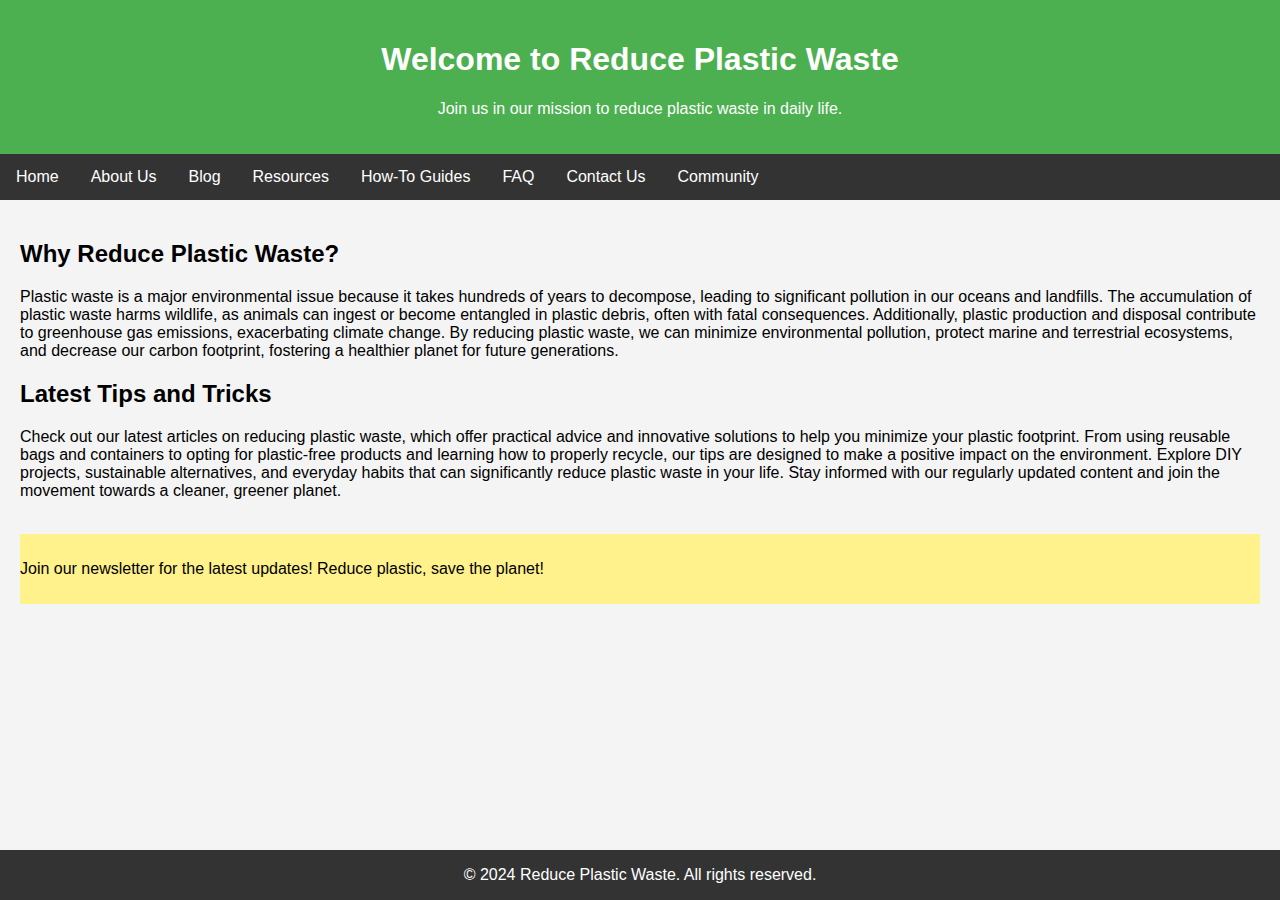
<file: index.html>
<!DOCTYPE html>
<html lang="en">
<head>
    <meta charset="UTF-8">
    <meta name="viewport" content="width=device-width, initial-scale=1.0">
    <title>Reduce Plastic Waste</title>
    <link rel="stylesheet" href="styles.css">
</head>
<body>
    <header>
        <h1>Welcome to Reduce Plastic Waste</h1>
        <p>Join us in our mission to reduce plastic waste in daily life.</p>
    </header>
    <nav>
        <ul>
            <li><a href="index.html">Home</a></li>
            <li><a href="about.html">About Us</a></li>
            <li><a href="blog.html">Blog</a></li>
            <li><a href="resources.html">Resources</a></li>
            <li><a href="guides.html">How-To Guides</a></li>
            <li><a href="faq.html">FAQ</a></li>
            <li><a href="contact.html">Contact Us</a></li>
            <li><a href="community.html">Community</a></li>
        </ul>
    </nav>
    <main>
        <section>
            <h2>Why Reduce Plastic Waste?</h2>
            <p>Plastic waste is a major environmental issue because it takes hundreds of years to decompose, leading to significant pollution in our oceans and landfills. The accumulation of plastic waste harms wildlife, as animals can ingest or become entangled in plastic debris, often with fatal consequences. Additionally, plastic production and disposal contribute to greenhouse gas emissions, exacerbating climate change. By reducing plastic waste, we can minimize environmental pollution, protect marine and terrestrial ecosystems, and decrease our carbon footprint, fostering a healthier planet for future generations.</p>
        </section>
        <section>
            <h2>Latest Tips and Tricks</h2>
            <p>Check out our latest articles on reducing plastic waste, which offer practical advice and innovative solutions to help you minimize your plastic footprint. From using reusable bags and containers to opting for plastic-free products and learning how to properly recycle, our tips are designed to make a positive impact on the environment. Explore DIY projects, sustainable alternatives, and everyday habits that can significantly reduce plastic waste in your life. Stay informed with our regularly updated content and join the movement towards a cleaner, greener planet.</p><br>
            <div class="marquee">
                <p>Join our newsletter for the latest updates! Reduce plastic, save the planet!</p>
            </div>
        </section>
    </main>
    <br>
    <footer>
        <p>&copy; 2024 Reduce Plastic Waste. All rights reserved.</p>
    </footer>
</body>
</html>
</file>
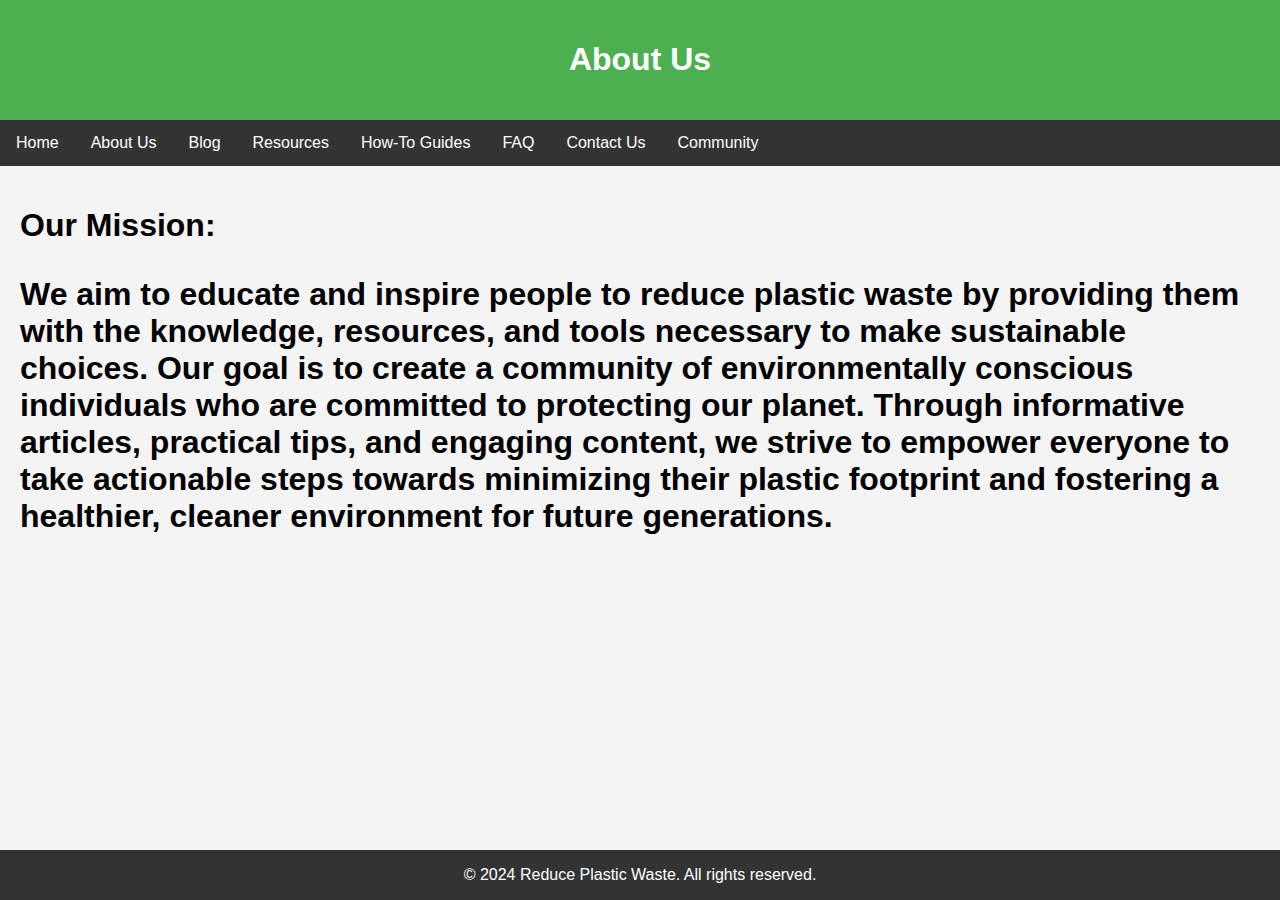
<file: about.html>
<!DOCTYPE html>
<html lang="en">
<head>
    <meta charset="UTF-8">
    <meta name="viewport" content="width=device-width, initial-scale=1.0">
    <title>About Us - Reduce Plastic Waste</title>
    <link rel="stylesheet" href="styles.css">
</head>
<body>
    <header>
        <h1>About Us</h1>
    </header>
    <nav>
        <ul>
            <li><a href="index.html">Home</a></li>
            <li><a href="about.html">About Us</a></li>
            <li><a href="blog.html">Blog</a></li>
            <li><a href="resources.html">Resources</a></li>
            <li><a href="guides.html">How-To Guides</a></li>
            <li><a href="faq.html">FAQ</a></li>
            <li><a href="contact.html">Contact Us</a></li>
            <li><a href="community.html">Community</a></li>
        </ul>
    </nav>
    <main>
        <section>
            <b><h1>Our Mission:</h1></b>
            <h1><p>We aim to educate and inspire people to reduce plastic waste by providing them with the knowledge, resources, and tools necessary to make sustainable choices. Our goal is to create a community of environmentally conscious individuals who are committed to protecting our planet. Through informative articles, practical tips, and engaging content, we strive to empower everyone to take actionable steps towards minimizing their plastic footprint and fostering a healthier, cleaner environment for future generations.</p></h1>
        </section>
    </main>
    <footer>
        <p>&copy; 2024 Reduce Plastic Waste. All rights reserved.</p>
    </footer>
</body>
</html>
</file>
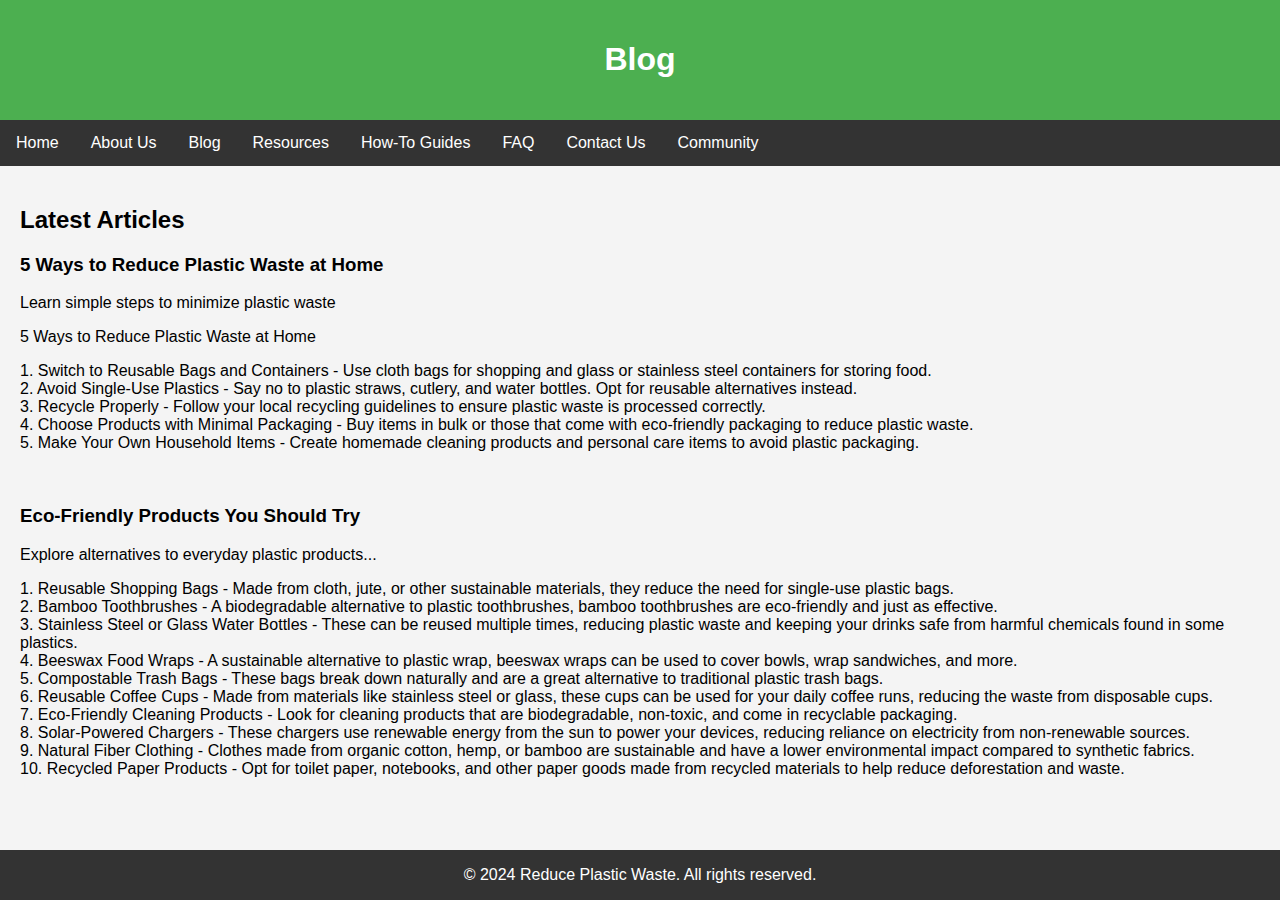
<file: blog.html>
<!DOCTYPE html>
<html lang="en">
<head>
    <meta charset="UTF-8">
    <meta name="viewport" content="width=device-width, initial-scale=1.0">
    <title>Blog - Reduce Plastic Waste</title>
    <link rel="stylesheet" href="styles.css">
</head>
<body>
    <header>
        <h1>Blog</h1>
    </header>
    <nav>
        <ul>
            <li><a href="index.html">Home</a></li>
            <li><a href="about.html">About Us</a></li>
            <li><a href="blog.html">Blog</a></li>
            <li><a href="resources.html">Resources</a></li>
            <li><a href="guides.html">How-To Guides</a></li>
            <li><a href="faq.html">FAQ</a></li>
            <li><a href="contact.html">Contact Us</a></li>
            <li><a href="community.html">Community</a></li>
        </ul>
    </nav>
    <main>
        <section>
            <h2>Latest Articles</h2>
            <article>
                <h3>5 Ways to Reduce Plastic Waste at Home</h3>
                <p>Learn simple steps to minimize plastic waste</p>
                <p>5 Ways to Reduce Plastic Waste at Home</p>

<p>
1. Switch to Reusable Bags and Containers
   - Use cloth bags for shopping and glass or stainless steel containers for storing food.<br>

2. Avoid Single-Use Plastics
   - Say no to plastic straws, cutlery, and water bottles. Opt for reusable alternatives instead.<br>

3. Recycle Properly
   - Follow your local recycling guidelines to ensure plastic waste is processed correctly.<br>

4. Choose Products with Minimal Packaging
   - Buy items in bulk or those that come with eco-friendly packaging to reduce plastic waste.<br>

5. Make Your Own Household Items
   - Create homemade cleaning products and personal care items to avoid plastic packaging.</p><br>
            </article>
            <article>
                <h3>Eco-Friendly Products You Should Try</h3>
                <p>Explore alternatives to everyday plastic products...</p>
                <p>1. Reusable Shopping Bags
   - Made from cloth, jute, or other sustainable materials, they reduce the need for single-use plastic bags.<br>

2. Bamboo Toothbrushes
   - A biodegradable alternative to plastic toothbrushes, bamboo toothbrushes are eco-friendly and just as effective.<br>

3. Stainless Steel or Glass Water Bottles
   - These can be reused multiple times, reducing plastic waste and keeping your drinks safe from harmful chemicals found in some plastics.<br>

4. Beeswax Food Wraps
   - A sustainable alternative to plastic wrap, beeswax wraps can be used to cover bowls, wrap sandwiches, and more.<br>

5. Compostable Trash Bags
   - These bags break down naturally and are a great alternative to traditional plastic trash bags.<br>

6. Reusable Coffee Cups
   - Made from materials like stainless steel or glass, these cups can be used for your daily coffee runs, reducing the waste from disposable cups.<br>

7. Eco-Friendly Cleaning Products
   - Look for cleaning products that are biodegradable, non-toxic, and come in recyclable packaging.<br>

8. Solar-Powered Chargers
   - These chargers use renewable energy from the sun to power your devices, reducing reliance on electricity from non-renewable sources.<br>

9. Natural Fiber Clothing
   - Clothes made from organic cotton, hemp, or bamboo are sustainable and have a lower environmental impact compared to synthetic fabrics.<br>

10. Recycled Paper Products
    - Opt for toilet paper, notebooks, and other paper goods made from recycled materials to help reduce deforestation and waste.</p><br>
            </article>
        </section>
    </main>
    <footer>
        <p>&copy; 2024 Reduce Plastic Waste. All rights reserved.</p>
    </footer>
</body>
</html>
</file>
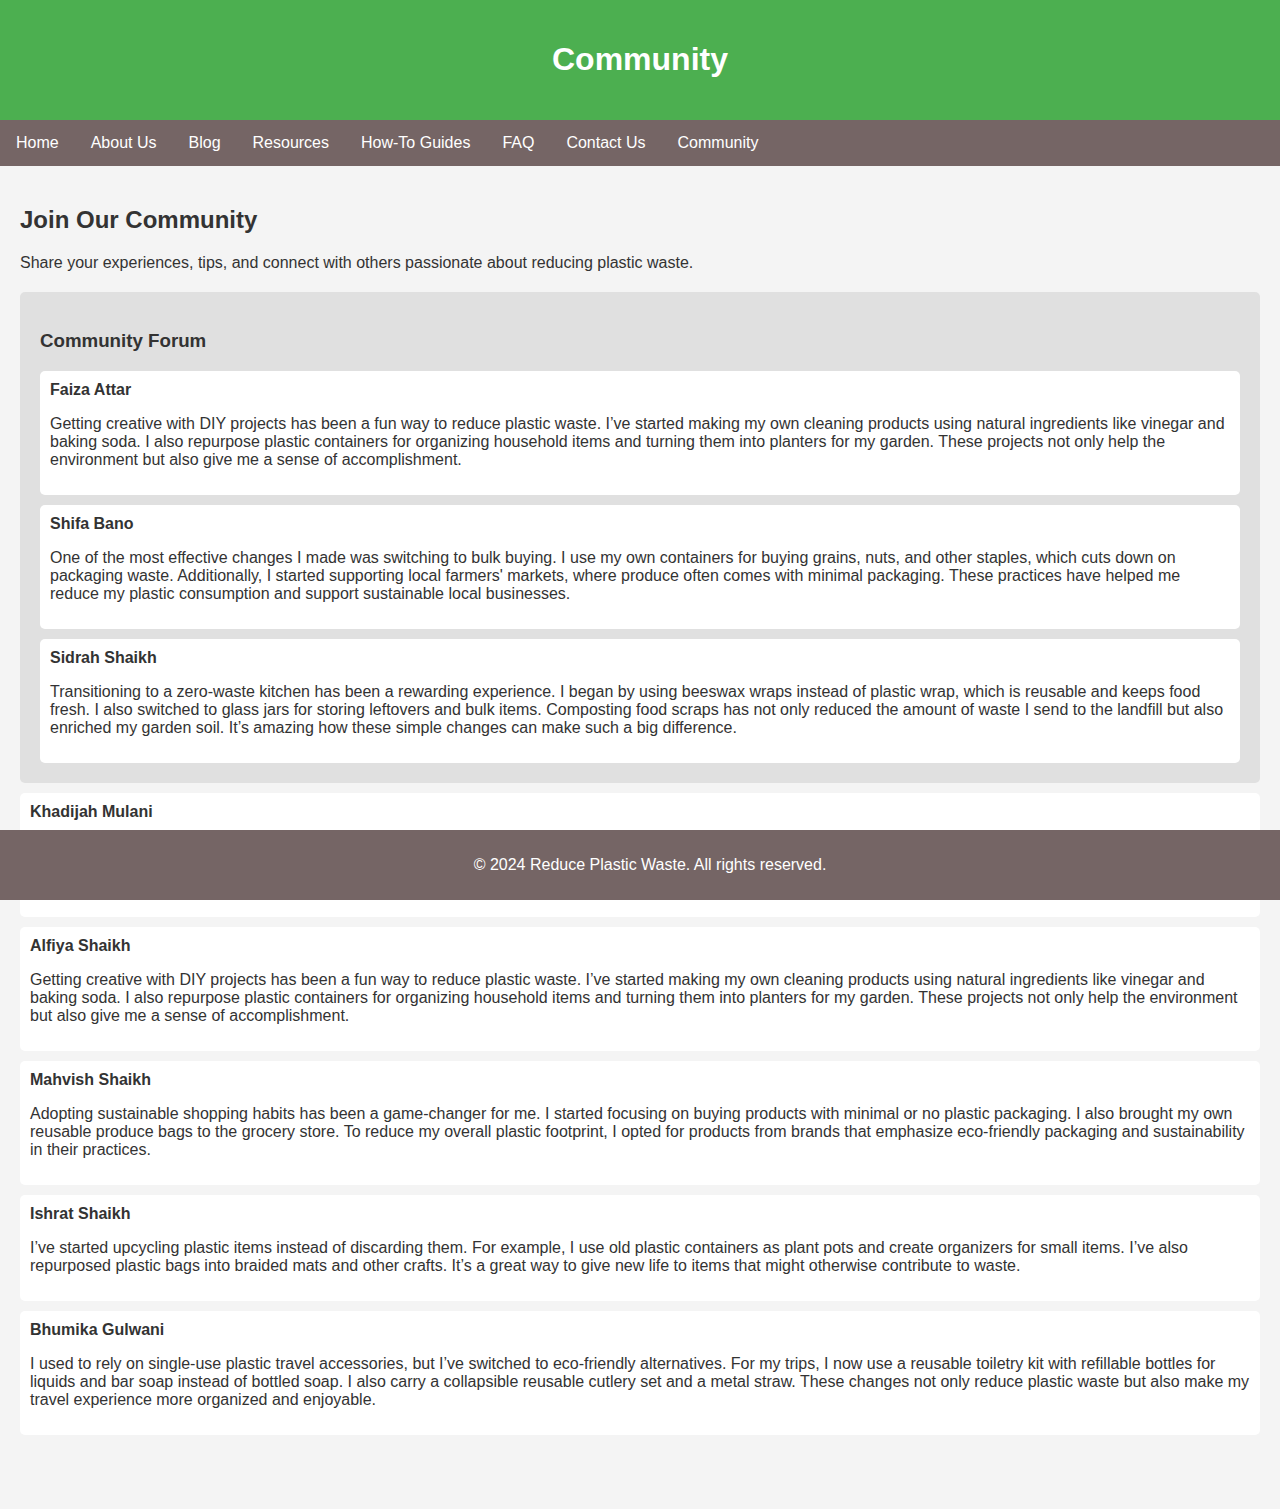
<file: community.html>
<!DOCTYPE html>
<html lang="en">
<head>
    <meta charset="UTF-8">
    <meta name="viewport" content="width=device-width, initial-scale=1.0">
    <title>Community - Reduce Plastic Waste</title>
    <link rel="stylesheet" href="styless.css">
</head>
<body>
    <header>
        <h1>Community</h1>
    </header>
    <nav>
        <ul>
            <li><a href="index.html">Home</a></li>
            <li><a href="about.html">About Us</a></li>
            <li><a href="blog.html">Blog</a></li>
            <li><a href="resources.html">Resources</a></li>
            <li><a href="guides.html">How-To Guides</a></li>
            <li><a href="faq.html">FAQ</a></li>
            <li><a href="contact.html">Contact Us</a></li>
            <li><a href="community.html">Community</a></li>
        </ul>
    </nav>
    <main>
        <section>
            <h2>Join Our Community</h2>
            <p>Share your experiences, tips, and connect with others passionate about reducing plastic waste.</p>
            <div class="forum">
                <h3>Community Forum</h3>
                <div class="forum-post">
                    <h4>Faiza Attar</h4>
                    <p>Getting creative with DIY projects has been a fun way to reduce plastic waste. I’ve started making my own cleaning products using natural ingredients like vinegar and baking soda. I also repurpose plastic containers for organizing household items and turning them into planters for my garden. These projects not only help the environment but also give me a sense of accomplishment.
</p>
                </div>
                <div class="forum-post">
                    <h4>Shifa Bano</h4>
                    <p>One of the most effective changes I made was switching to bulk buying. I use my own containers for buying grains, nuts, and other staples, which cuts down on packaging waste. Additionally, I started supporting local farmers' markets, where produce often comes with minimal packaging. These practices have helped me reduce my plastic consumption and support sustainable local businesses.
</p>
                </div>
 <div class="forum-post">
                    <h4>Sidrah Shaikh</h4>
                    <p>Transitioning to a zero-waste kitchen has been a rewarding experience. I began by using beeswax wraps instead of plastic wrap, which is reusable and keeps food fresh. I also switched to glass jars for storing leftovers and bulk items. Composting food scraps has not only reduced the amount of waste I send to the landfill but also enriched my garden soil. It’s amazing how these simple changes can make such a big difference.
</p>
                </div>
                </div>
 <div class="forum-post">
                    <h4>Khadijah Mulani</h4>
                    <p>I found that sharing my journey toward reducing plastic waste has inspired others around me. I organized a small workshop in my community to teach people about the benefits of using reusable products and how to start composting. Seeing the positive response and the small changes others made has been incredibly fulfilling. It’s great to know that my efforts are contributing to a larger movement.
</p>
                </div>
<div class="forum-post">
                    <h4>Alfiya Shaikh</h4>
                    <p>Getting creative with DIY projects has been a fun way to reduce plastic waste. I’ve started making my own cleaning products using natural ingredients like vinegar and baking soda. I also repurpose plastic containers for organizing household items and turning them into planters for my garden. These projects not only help the environment but also give me a sense of accomplishment.
</p>
                </div>
                <div class="forum-post">
                    <h4>Mahvish Shaikh</h4>
                    <p>Adopting sustainable shopping habits has been a game-changer for me. I started focusing on buying products with minimal or no plastic packaging. I also brought my own reusable produce bags to the grocery store. To reduce my overall plastic footprint, I opted for products from brands that emphasize eco-friendly packaging and sustainability in their practices.</p>
                </div>
                 <div class="forum-post">
                    <h4>Ishrat Shaikh</h4>
                    <p>I’ve started upcycling plastic items instead of discarding them. For example, I use old plastic containers as plant pots and create organizers for small items. I’ve also repurposed plastic bags into braided mats and other crafts. It’s a great way to give new life to items that might otherwise contribute to waste.</p>
                </div>
                 <div class="forum-post">
                    <h4>Bhumika Gulwani</h4>
                    <p>I used to rely on single-use plastic travel accessories, but I’ve switched to eco-friendly alternatives. For my trips, I now use a reusable toiletry kit with refillable bottles for liquids and bar soap instead of bottled soap. I also carry a collapsible reusable cutlery set and a metal straw. These changes not only reduce plastic waste but also make my travel experience more organized and enjoyable.</p>
                </div>







               
            </div>
    <br>
        </section>
    <br>
    </main>
    <br>
    <footer>
        <p>&copy; 2024 Reduce Plastic Waste. All rights reserved.</p>
    </footer>
</body>
</html>
</file>
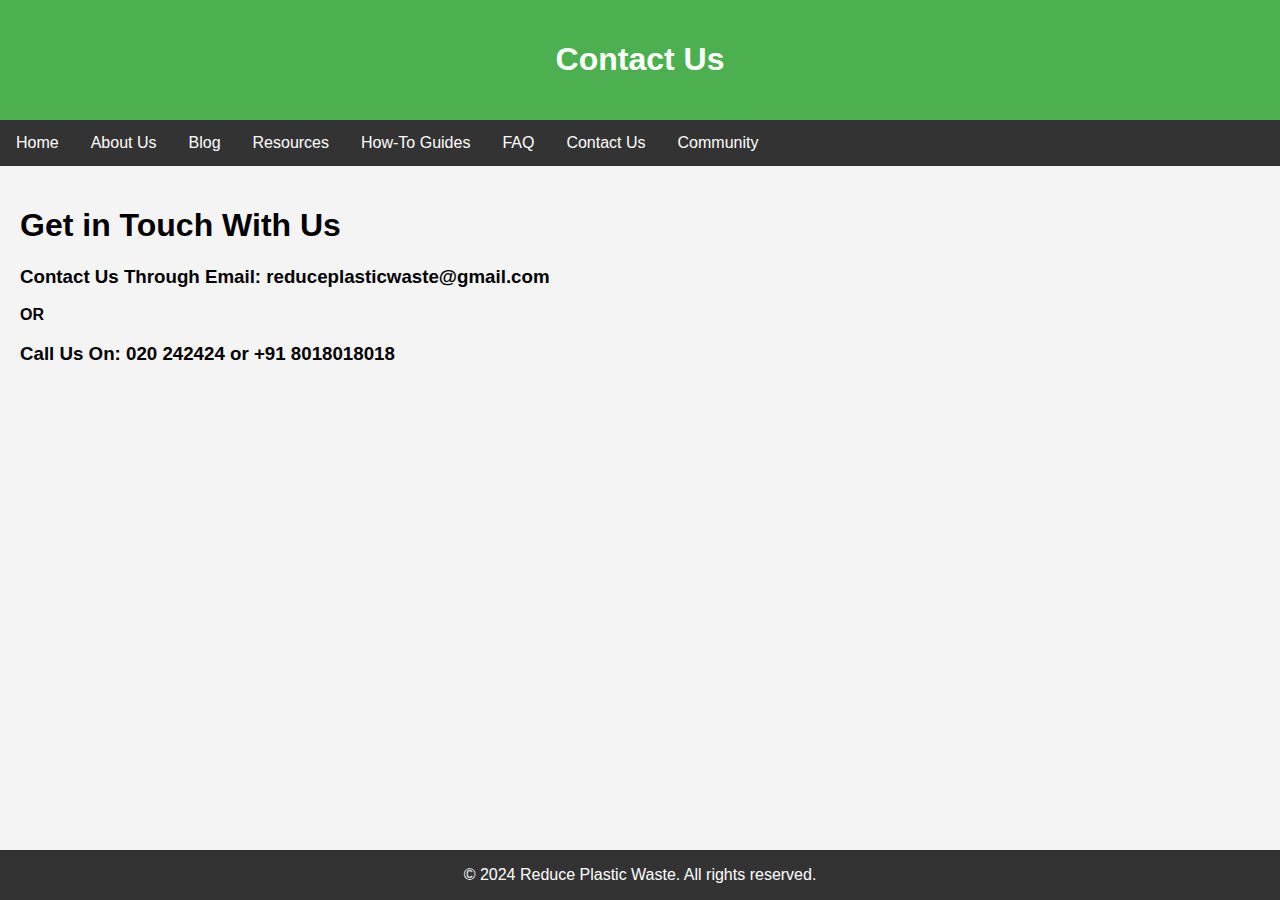
<file: contact.html>
<!DOCTYPE html>
<html lang="en">
<head>
    <meta charset="UTF-8">
    <meta name="viewport" content="width=device-width, initial-scale=1.0">
    <title>Contact Us - Reduce Plastic Waste</title>
    <link rel="stylesheet" href="styles.css">
</head>
<body>
    <header>
        <h1>Contact Us</h1>
    </header>
    <nav>
        <ul>
            <li><a href="index.html">Home</a></li>
            <li><a href="about.html">About Us</a></li>
            <li><a href="blog.html">Blog</a></li>
            <li><a href="resources.html">Resources</a></li>
            <li><a href="guides.html">How-To Guides</a></li>
            <li><a href="faq.html">FAQ</a></li>
            <li><a href="contact.html">Contact Us</a></li>
            <li><a href="community.html">Community</a></li>
        </ul>
    </nav>
    <main>
        <section>
            <b><h1>Get in Touch With Us</h1>
            <h3>Contact Us Through Email: reduceplasticwaste@gmail.com</h3>
            <p> OR </p>
            <h3>Call Us On: 020 242424 or +91 8018018018</h3></b>
          
        </section>
    </main>
    <footer>
        <p>&copy; 2024 Reduce Plastic Waste. All rights reserved.</p>
    </footer>
</body>
</html>
</file>
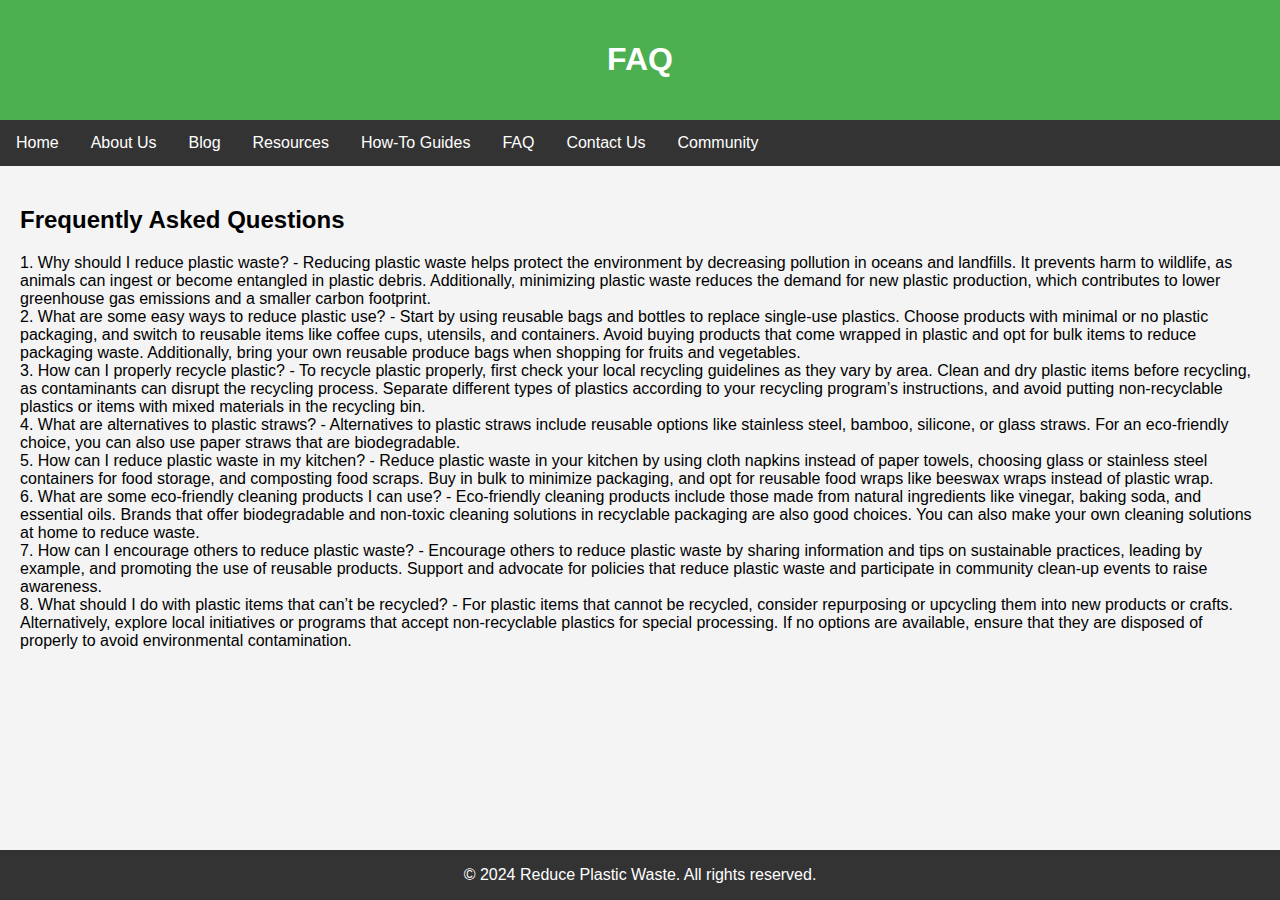
<file: faq.html>
<!DOCTYPE html>
<html lang="en">
<head>
    <meta charset="UTF-8">
    <meta name="viewport" content="width=device-width, initial-scale=1.0">
    <title>FAQ - Reduce Plastic Waste</title>
    <link rel="stylesheet" href="styles.css">
</head>
<body>
    <header>
        <h1>FAQ</h1>
    </header>
    <nav>
        <ul>
            <li><a href="index.html">Home</a></li>
            <li><a href="about.html">About Us</a></li>
            <li><a href="blog.html">Blog</a></li>
            <li><a href="resources.html">Resources</a></li>
            <li><a href="guides.html">How-To Guides</a></li>
            <li><a href="faq.html">FAQ</a></li>
            <li><a href="contact.html">Contact Us</a></li>
            <li><a href="community.html">Community</a></li>
        </ul>
    </nav>
    <main>
        <section>
            <h2>Frequently Asked Questions</h2>
            

<oi>1. Why should I reduce plastic waste?
   - Reducing plastic waste helps protect the environment by decreasing pollution in oceans and landfills. It prevents harm to wildlife, as animals can ingest or become entangled in plastic debris. Additionally, minimizing plastic waste reduces the demand for new plastic production, which contributes to lower greenhouse gas emissions and a smaller carbon footprint.</oi><br>

<oi>2. What are some easy ways to reduce plastic use?
   - Start by using reusable bags and bottles to replace single-use plastics. Choose products with minimal or no plastic packaging, and switch to reusable items like coffee cups, utensils, and containers. Avoid buying products that come wrapped in plastic and opt for bulk items to reduce packaging waste. Additionally, bring your own reusable produce bags when shopping for fruits and vegetables.</oi><br>

<oi>3. How can I properly recycle plastic?
   - To recycle plastic properly, first check your local recycling guidelines as they vary by area. Clean and dry plastic items before recycling, as contaminants can disrupt the recycling process. Separate different types of plastics according to your recycling program’s instructions, and avoid putting non-recyclable plastics or items with mixed materials in the recycling bin.</oi><br>

<oi>4. What are alternatives to plastic straws?
   - Alternatives to plastic straws include reusable options like stainless steel, bamboo, silicone, or glass straws. For an eco-friendly choice, you can also use paper straws that are biodegradable.</oi><br>

<oi>5. How can I reduce plastic waste in my kitchen?
   - Reduce plastic waste in your kitchen by using cloth napkins instead of paper towels, choosing glass or stainless steel containers for food storage, and composting food scraps. Buy in bulk to minimize packaging, and opt for reusable food wraps like beeswax wraps instead of plastic wrap.</oi><br>

<oi>6. What are some eco-friendly cleaning products I can use?
   - Eco-friendly cleaning products include those made from natural ingredients like vinegar, baking soda, and essential oils. Brands that offer biodegradable and non-toxic cleaning solutions in recyclable packaging are also good choices. You can also make your own cleaning solutions at home to reduce waste.</oi><br>

<oi>7. How can I encourage others to reduce plastic waste?
   - Encourage others to reduce plastic waste by sharing information and tips on sustainable practices, leading by example, and promoting the use of reusable products. Support and advocate for policies that reduce plastic waste and participate in community clean-up events to raise awareness.</oi><br>

<oi>8. What should I do with plastic items that can’t be recycled?
   - For plastic items that cannot be recycled, consider repurposing or upcycling them into new products or crafts. Alternatively, explore local initiatives or programs that accept non-recyclable plastics for special processing. If no options are available, ensure that they are disposed of properly to avoid environmental contamination.
                    <oi/><br></section><br>
    </main>
    <br>
     
    <footer>
        <p>&copy; 2024 Reduce Plastic Waste. All rights reserved.</p>
    </footer>
</body>
</html>
</file>
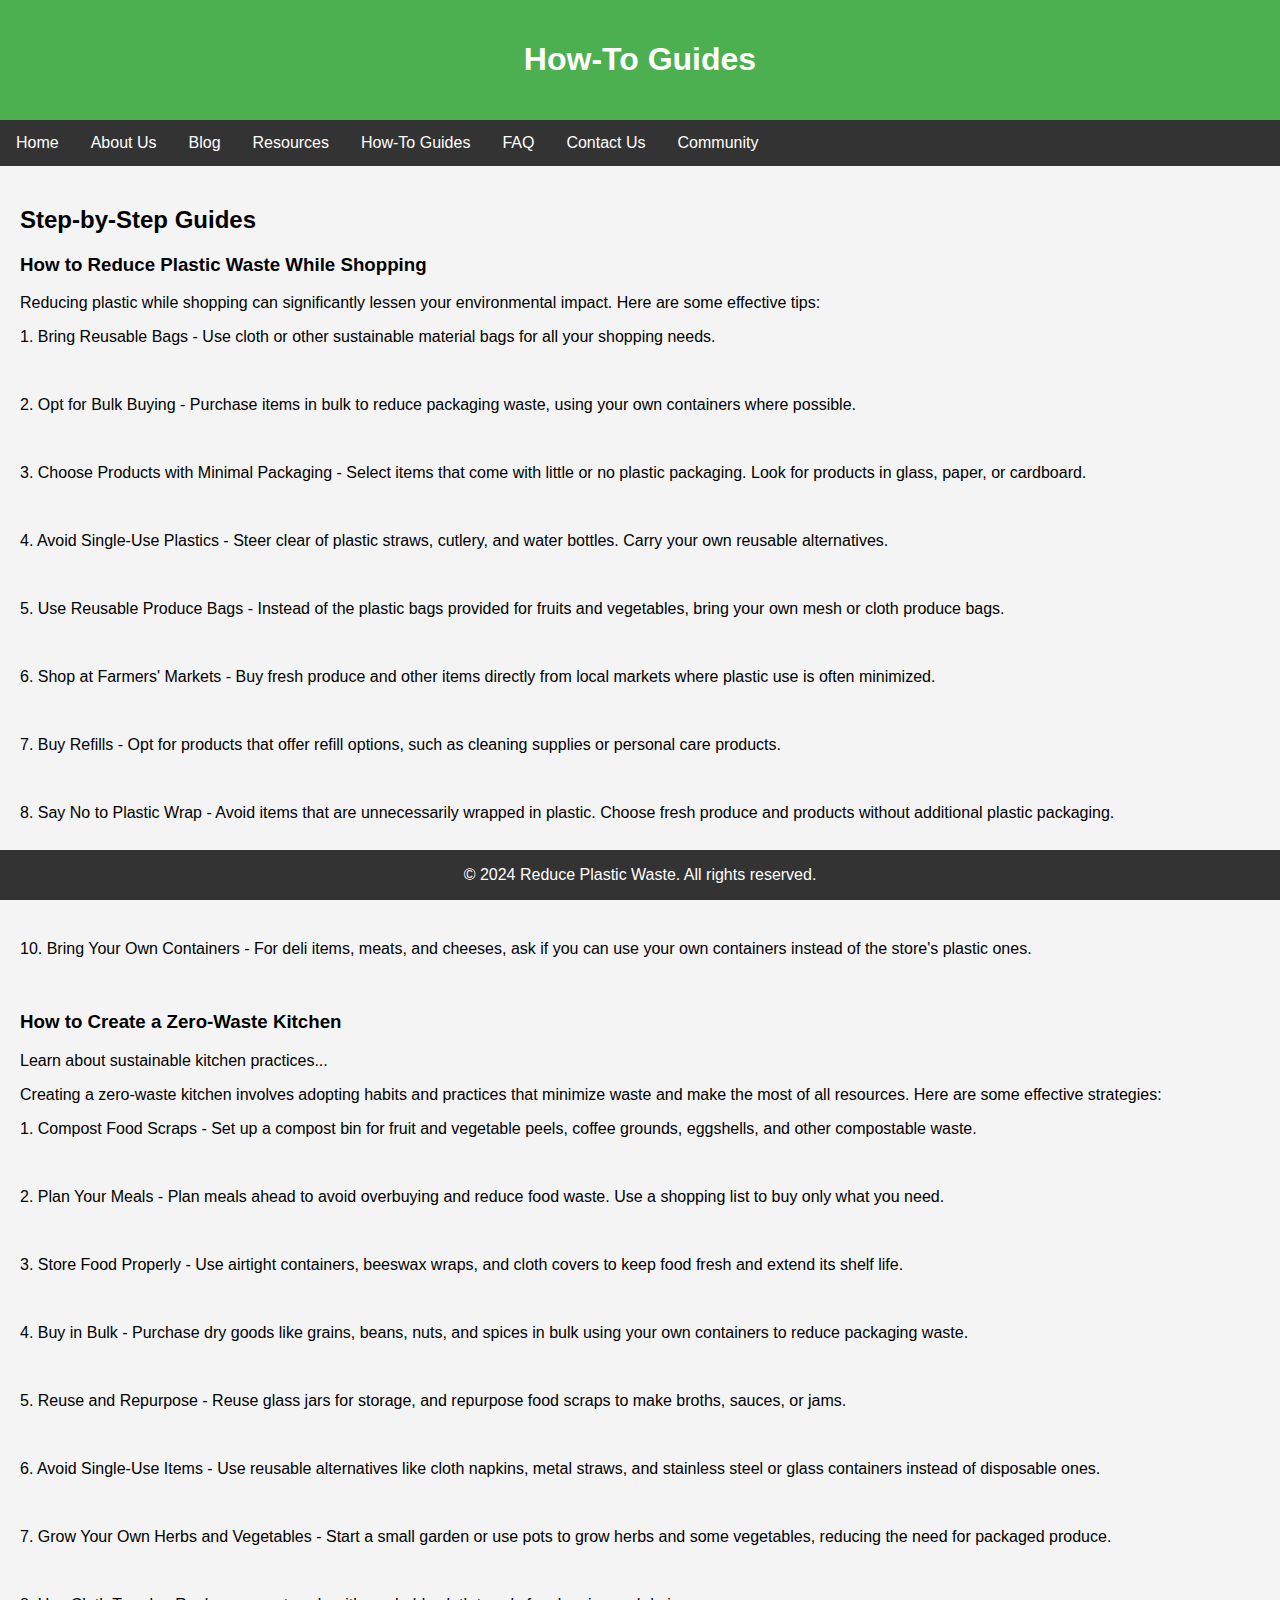
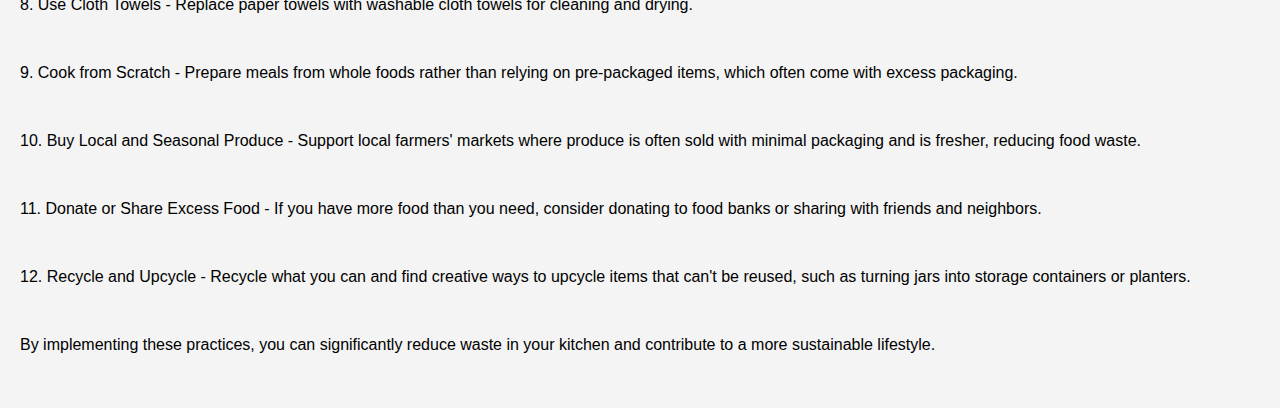
<file: guides.html>
<!DOCTYPE html>
<html lang="en">
<head>
    <meta charset="UTF-8">
    <meta name="viewport" content="width=device-width, initial-scale=1.0">
    <title>How-To Guides - Reduce Plastic Waste</title>
    <link rel="stylesheet" href="styles.css">
</head>
<body>
    <header>
        <h1>How-To Guides</h1>
    </header>
    <nav>
        <ul>
            <li><a href="index.html">Home</a></li>
            <li><a href="about.html">About Us</a></li>
            <li><a href="blog.html">Blog</a></li>
            <li><a href="resources.html">Resources</a></li>
            <li><a href="guides.html">How-To Guides</a></li>
            <li><a href="faq.html">FAQ</a></li>
            <li><a href="contact.html">Contact Us</a></li>
            <li><a href="community.html">Community</a></li>
        </ul>
    </nav>
    <main>
        <section>
            <h2>Step-by-Step Guides</h2>
            <h3>How to Reduce Plastic Waste While Shopping</h3>
            <p>Reducing plastic while shopping can significantly lessen your environmental impact. Here are some effective tips:</p>

<p>1. Bring Reusable Bags
   - Use cloth or other sustainable material bags for all your shopping needs.</p><br>

<p>2. Opt for Bulk Buying
   - Purchase items in bulk to reduce packaging waste, using your own containers where possible.</p><br>

<p>3. Choose Products with Minimal Packaging
   - Select items that come with little or no plastic packaging. Look for products in glass, paper, or cardboard.</p><br>

<p>4. Avoid Single-Use Plastics
   - Steer clear of plastic straws, cutlery, and water bottles. Carry your own reusable alternatives.</p><br>

<p>5. Use Reusable Produce Bags
   - Instead of the plastic bags provided for fruits and vegetables, bring your own mesh or cloth produce bags.</p><br>

<p>6. Shop at Farmers' Markets
   - Buy fresh produce and other items directly from local markets where plastic use is often minimized.</p><br>

<p>7. Buy Refills
   - Opt for products that offer refill options, such as cleaning supplies or personal care products.</p><br>

<p>8. Say No to Plastic Wrap
   - Avoid items that are unnecessarily wrapped in plastic. Choose fresh produce and products without additional plastic packaging.</p><br>

<p>9. Select Eco-Friendly Brands
   - Support brands that prioritize sustainability and offer products in recyclable or biodegradable packaging.</p><br>

<p>10. Bring Your Own Containers
    - For deli items, meats, and cheeses, ask if you can use your own containers instead of the store's plastic ones.</p><br>
            <article>
            
            </article>
            <article>
                <h3>How to Create a Zero-Waste Kitchen</h3>
                <p>Learn about sustainable kitchen practices...</p>
                <p>Creating a zero-waste kitchen involves adopting habits and practices that minimize waste and make the most of all resources. Here are some effective strategies:</p>

<p>1. Compost Food Scraps
   - Set up a compost bin for fruit and vegetable peels, coffee grounds, eggshells, and other compostable waste.</p><br>

<p>2. Plan Your Meals
   - Plan meals ahead to avoid overbuying and reduce food waste. Use a shopping list to buy only what you need.</p><br>

<p>3. Store Food Properly
   - Use airtight containers, beeswax wraps, and cloth covers to keep food fresh and extend its shelf life.</p><br>

<p>4. Buy in Bulk
   - Purchase dry goods like grains, beans, nuts, and spices in bulk using your own containers to reduce packaging waste.</p><br>

<p>5. Reuse and Repurpose
   - Reuse glass jars for storage, and repurpose food scraps to make broths, sauces, or jams.</p><br>

<p>6. Avoid Single-Use Items
   - Use reusable alternatives like cloth napkins, metal straws, and stainless steel or glass containers instead of disposable ones.</p><br>

<p>7. Grow Your Own Herbs and Vegetables
   - Start a small garden or use pots to grow herbs and some vegetables, reducing the need for packaged produce.</p><br>

<p>8. Use Cloth Towels
   - Replace paper towels with washable cloth towels for cleaning and drying.</p><br>

<p>9. Cook from Scratch
   - Prepare meals from whole foods rather than relying on pre-packaged items, which often come with excess packaging.</p><br>

<p>10. Buy Local and Seasonal Produce
    - Support local farmers' markets where produce is often sold with minimal packaging and is fresher, reducing food waste.</p><br>

<p>11. Donate or Share Excess Food
    - If you have more food than you need, consider donating to food banks or sharing with friends and neighbors.</p><br>

<p>12. Recycle and Upcycle
    - Recycle what you can and find creative ways to upcycle items that can't be reused, such as turning jars into storage containers or planters.</p><br>

<p>By implementing these practices, you can significantly reduce waste in your kitchen and contribute to a more sustainable lifestyle.</p>
            </article>
        </section>
    </main>
    <br>
    <footer>
        <p>&copy; 2024 Reduce Plastic Waste. All rights reserved.</p>
    </footer>
</body>
</html>
</file>
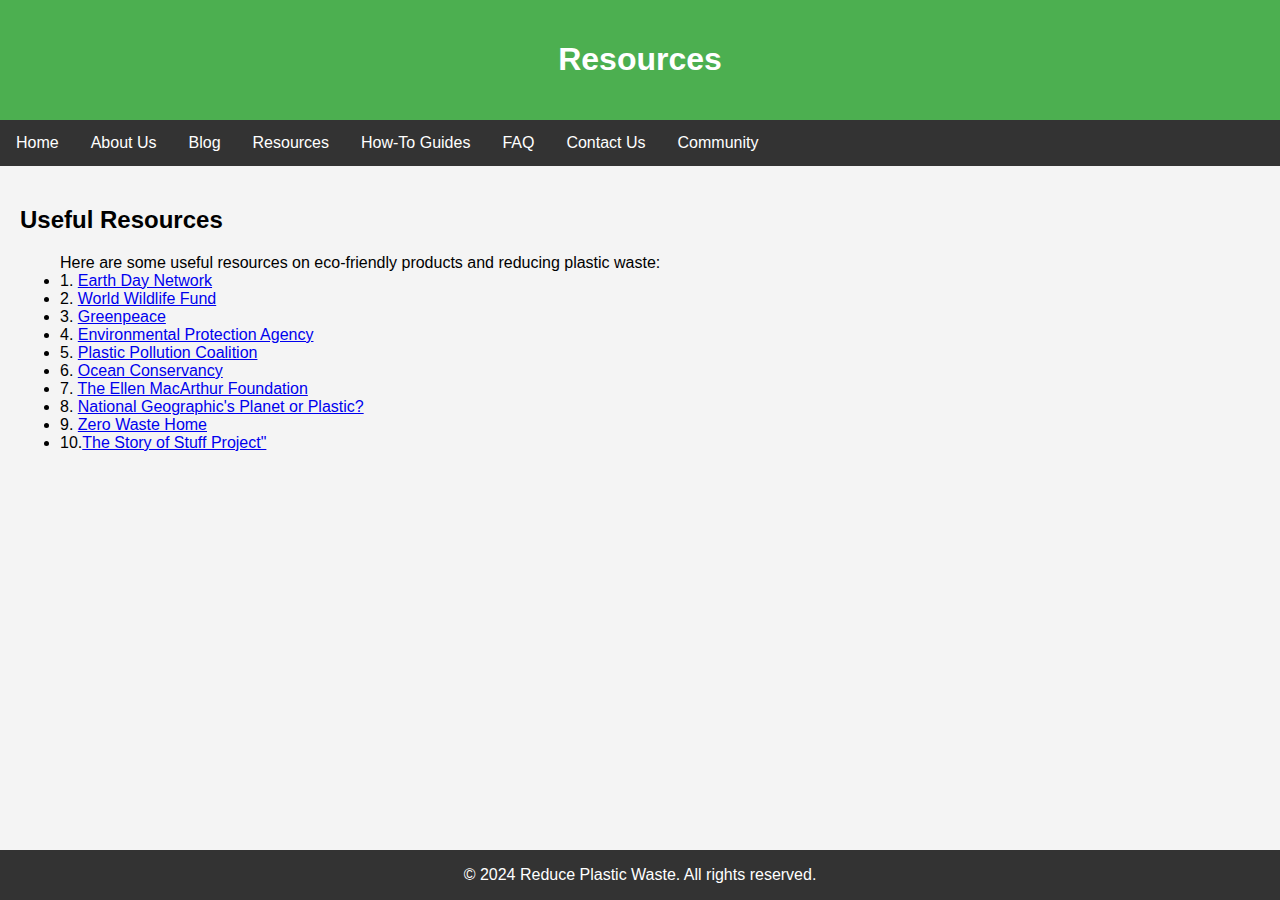
<file: resources.html>
<!DOCTYPE html>
<html lang="en">
<head>
    <meta charset="UTF-8">
    <meta name="viewport" content="width=device-width, initial-scale=1.0">
    <title>Resources - Reduce Plastic Waste</title>
    <link rel="stylesheet" href="styles.css">
</head>
<body>
    <header>
        <h1>Resources</h1>
    </header>
    <nav>
        <ul>
            <li><a href="index.html">Home</a></li>
            <li><a href="about.html">About Us</a></li>
            <li><a href="blog.html">Blog</a></li>
            <li><a href="resources.html">Resources</a></li>
            <li><a href="guides.html">How-To Guides</a></li>
            <li><a href="faq.html">FAQ</a></li>
            <li><a href="contact.html">Contact Us</a></li>
            <li><a href="community.html">Community</a></li>
        </ul>
    </nav>
    <main>
        <section>
            <h2>Useful Resources</h2>
            <ul>
                Here are some useful resources on eco-friendly products and reducing plastic waste:

<li>1. <a href="https://www.earthday.org/">Earth Day Network </a></li>

<li>2. <a href="https://www.worldwildlife.org/">World Wildlife Fund</a></li>

<li>3. <a href="https://www.greenpeace.org/">Greenpeace</a></li>

<li>4. <a href="https://www.epa.gov/recycle">Environmental Protection Agency</a></li>

<li>5. <a href="https://www.plasticpollutioncoalition.org/">Plastic Pollution Coalition</a></li>

<li>6. <a href="https://oceanconservancy.org/">Ocean Conservancy</a></li>

<li>7. <a href="https://www.ellenmacarthurfoundation.org/">The Ellen MacArthur Foundation</a></li>

<li>8. <a href="https://www.nationalgeographic.com/environment/planetorplastic/">National Geographic's Planet or Plastic?</a></li>

<li>9. <a href="https://zerowastehome.com/">Zero Waste Home</a></li>

<li>10.<a href="https://www.storyofstuff.org/">The Story of Stuff Project"</a></li>
            </ul>
        </section>
    </main>
    <footer>
        <p>&copy; 2024 Reduce Plastic Waste. All rights reserved.</p>
    </footer>
</body>
</html>
</file>
<file: styles.css>
body {
    font-family: Arial, sans-serif;
    margin: 0;
    padding: 0;
    background-color: #f4f4f4;
    color: #000000;
}

header {
    background-color: #4CAF50;
    color: white;
    padding: 20px;
    text-align: center;
}

nav {
    background-color: #333;
    overflow: hidden;
}

nav ul {
    list-style-type: none;
    margin: 0;
    padding: 0;
}

nav ul li {
    float: left;
}

nav ul li a {
    display: block;
    color: white;
    text-align: center;
    padding: 14px 16px;
    text-decoration: none;
}

nav ul li a:hover {
    background-color: #ddd;
    color: black;
}

main {
    padding: 20px;
}

footer {
    background-color: #333;                    
    color: white;
    text-align: center;
    padding: 0em;                           
    position: fixed;
    width: 100%;
    bottom: 0;
}

.marquee {
    overflow: hidden;
    white-space: nowrap;
    box-sizing: border-box;
    animation: marquee 10s linear infinite;
    background-color: #fff18b;
    padding: 10px 0;
}

@keyframes marquee {
    0% { 
        transform: translate(100%, 0); 
    }
    100% { 
        transform: translate(-100%, 0); 
    }
}
</file>
<file: styless.css>
body {
    font-family: Arial, sans-serif;
    margin: 0;
    padding: 0;
    background-color: #f4f4f4;
    color: #333;
}

header {
    background-color: #4CAF50;
    color: white;
    padding: 20px;
    text-align: center;
}

nav {
    background-color: #756565;
    overflow: hidden;
}

nav ul {
    list-style-type: none;
    margin: 0;
    padding: 0;
}

nav ul li {
    float: left;
}

nav ul li a {
    display: block;
    color: white;
    text-align: center;
    padding: 14px 16px;
    text-decoration: none;
}

nav ul li a:hover {
    background-color: #ddd;
    color: black;
}

main {
    padding: 20px;
}

footer {
    background-color: #756565;
    color: white;
    text-align: center;
    padding: 10px;
    position: fixed;
    width: 100%;
    bottom: 0;
}

.marquee {
    overflow: hidden;
    white-space: nowrap;
    box-sizing: border-box;
    animation: marquee 10s linear infinite;
    background-color: #ffeb3b;
    padding: 10px 0;
}

@keyframes marquee {
    0% { 
        transform: translate(100%, 0); 
    }
    100% { 
        transform: translate(-100%, 0); 
    }
}

form {
    display: flex;
    flex-direction: column;
}

form label {
    margin-top: 10px;
}

form input, form textarea {
    padding: 10px;
    margin-top: 5px;
}

form button {
    margin-top: 10px;
    padding: 10px;
    background-color: #4CAF50;
    color: white;
    border: none;
    cursor: pointer;
}

form button:hover {
    background-color: #45a049;
}

.forum {
    background-color: #e0e0e0;
    padding: 20px;
    margin-top: 20px;
    border-radius: 5px;
}

.forum-post {
    background-color: white;
    padding: 10px;
    margin-top: 10px;
    border-radius: 5px;
}

.forum-post h4 {
    margin: 0;
}
</file>
